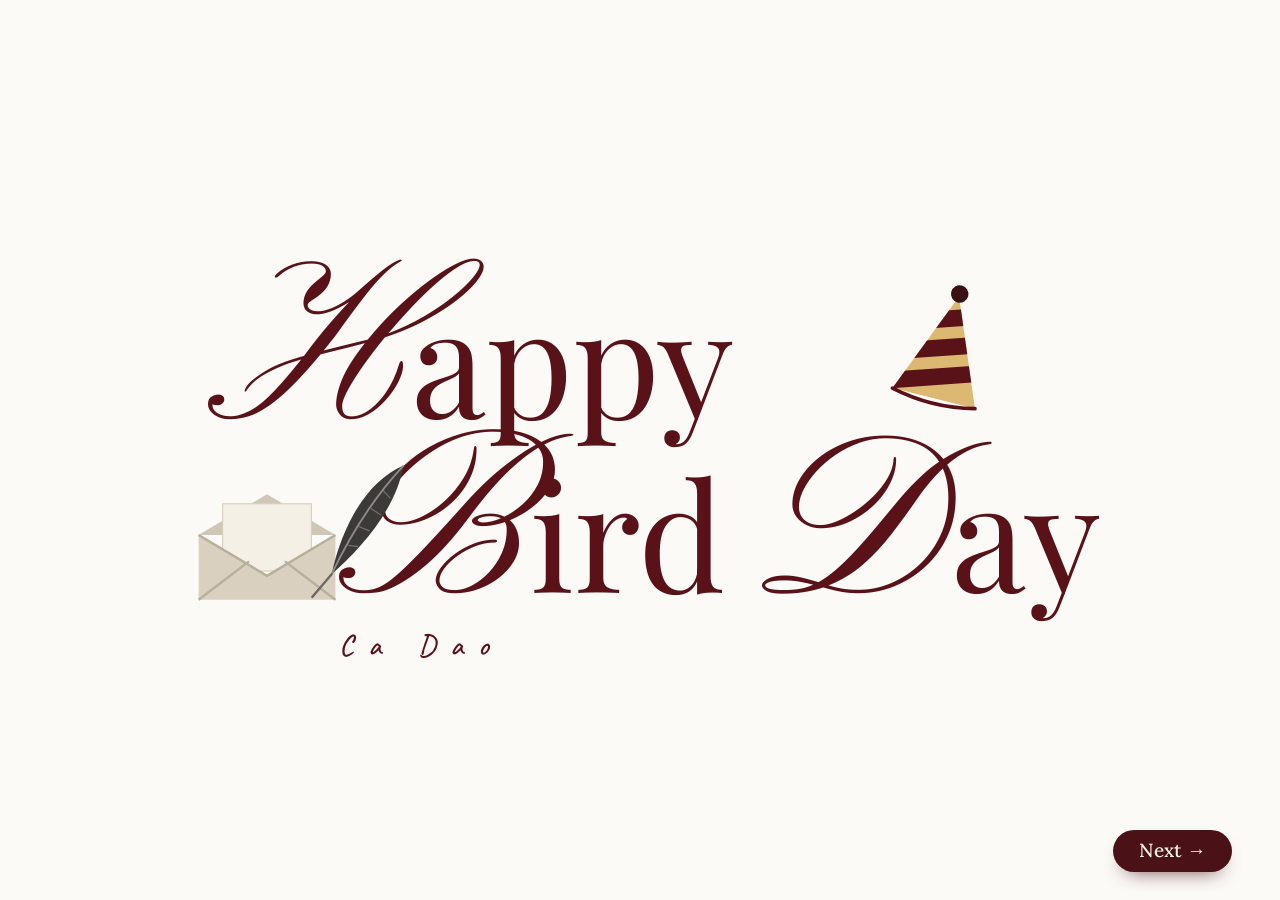
<file: 2026/index.html>
<!DOCTYPE html>
<html lang="vi">
<head>
  <meta charset="utf-8">
  <meta name="viewport" content="width=device-width, initial-scale=1">
  <title>Happy Bird Day</title>

  <link rel="preconnect" href="https://fonts.googleapis.com">
  <link rel="preconnect" href="https://fonts.gstatic.com" crossorigin>
  <link href="https://fonts.googleapis.com/css2?family=Caveat:wght@500;600&family=Great+Vibes&family=Lora:ital,wght@0,400;0,500;0,600;0,700;1,400;1,500&family=Pinyon+Script&family=Playfair+Display:ital,wght@0,400;0,500;0,800;1,400&display=swap" rel="stylesheet">
  <link rel="stylesheet" href="style.css">
  <script src="script.js" defer></script>
</head>
<body>

  <!-- Bộ hình trang trí dùng lại nhiều nơi -->
  <svg class="sprite" aria-hidden="true" focusable="false">
    <defs>
      <clipPath id="clip-hat"><path d="M40 12 L74 96 H6 Z"/></clipPath>
    </defs>

    <!-- nón sinh nhật -->
    <symbol id="i-hat" viewBox="0 0 80 104">
      <g clip-path="url(#clip-hat)">
        <rect width="80" height="104" fill="#dcb872"/>
        <path d="M0 36 L80 10 V24 L0 50Z" fill="#5a1219"/>
        <path d="M0 60 L80 34 V48 L0 74Z" fill="#5a1219"/>
        <path d="M0 84 L80 58 V72 L0 98Z" fill="#5a1219"/>
      </g>
      <path d="M6 96 Q40 104 74 96" fill="none" stroke="#5a1219" stroke-width="3" stroke-linecap="round"/>
      <circle cx="40" cy="10" r="7" fill="#3a1015"/>
    </symbol>

    <!-- phong bì mở -->
    <symbol id="i-envelope" viewBox="0 0 130 100">
      <path d="M8 40 L65 6 L122 40 Z" fill="#cfc6b6"/>
      <rect x="28" y="14" width="74" height="56" fill="#f5f0e6" stroke="#d8cfbf"/>
      <path d="M8 40 L65 74 L122 40 V94 H8 Z" fill="#d9d0c0"/>
      <path d="M8 40 L65 74 L122 40" fill="none" stroke="#b9ae9a" stroke-width="2"/>
      <path d="M8 94 L50 62 M122 94 L80 62" fill="none" stroke="#b9ae9a" stroke-width="2"/>
    </symbol>

    <!-- lông vũ -->
    <symbol id="i-feather" viewBox="0 0 44 140">
      <path d="M36 4 C14 26 6 66 14 112 C28 84 44 42 36 4 Z" fill="#3c3a39"/>
      <path d="M36 4 C22 40 16 78 14 112" fill="none" stroke="#8d8a86" stroke-width="1.6"/>
      <path d="M14 112 L6 136" stroke="#6b6865" stroke-width="2" stroke-linecap="round"/>
      <path d="M28 30 L36 34 M24 48 L34 50 M20 66 L30 66 M18 84 L26 82" stroke="#8d8a86" stroke-width="1" opacity=".7"/>
    </symbol>

    <!-- cụm trái tim -->
    <symbol id="i-hearts" viewBox="0 0 110 100">
      <g fill="currentColor">
        <path d="M30 52 C6 36 12 12 30 20 C46 10 56 34 30 52Z" transform="rotate(-18 30 36)"/>
        <path d="M78 40 C58 26 62 8 78 14 C92 6 100 28 78 40Z" transform="rotate(14 78 26)"/>
        <path d="M60 92 C40 78 46 60 60 66 C74 58 82 80 60 92Z" transform="rotate(-6 60 76)"/>
      </g>
    </symbol>

    <!-- ổ khoá hình trái tim -->
    <symbol id="i-lock" viewBox="0 0 60 76">
      <path d="M18 32 V20 a12 12 0 0 1 24 0 V32" fill="none" stroke="currentColor" stroke-width="4" stroke-linecap="round"/>
      <path d="M30 70 C4 50 6 32 20 32 C26 32 30 36 30 40 C30 36 34 32 40 32 C54 32 56 50 30 70Z" fill="currentColor"/>
      <circle cx="30" cy="48" r="4" fill="#fbfaf7"/>
      <rect x="28.4" y="50" width="3.2" height="9" rx="1.4" fill="#fbfaf7"/>
    </symbol>

    <!-- mặt buồn / mặt vui -->
    <symbol id="i-sad" viewBox="0 0 100 100">
      <circle cx="50" cy="50" r="44" fill="none" stroke="currentColor" stroke-width="5"/>
      <ellipse cx="36" cy="40" rx="5" ry="7" fill="currentColor"/>
      <ellipse cx="64" cy="40" rx="5" ry="7" fill="currentColor"/>
      <path d="M30 72 Q50 52 70 72" fill="none" stroke="currentColor" stroke-width="5" stroke-linecap="round"/>
    </symbol>
    <symbol id="i-happy" viewBox="0 0 100 100">
      <circle cx="50" cy="50" r="44" fill="none" stroke="currentColor" stroke-width="5"/>
      <ellipse cx="36" cy="40" rx="5" ry="7" fill="currentColor"/>
      <ellipse cx="64" cy="40" rx="5" ry="7" fill="currentColor"/>
      <path d="M28 58 Q50 82 72 58" fill="none" stroke="currentColor" stroke-width="5" stroke-linecap="round"/>
    </symbol>
  </svg>

  <!-- Pháo giấy -->
  <canvas id="confetti" aria-hidden="true"></canvas>

  <main>

    <!-- ============ MÀN 1: Happy Bird Day ============ -->
    <section class="scene active" id="scene-intro">
      <button class="pill pill-next at-right" id="btn-next-1" type="button">Next <span aria-hidden="true">→</span></button>

      <div class="hero">
        <h1 class="hero-title" id="hero-title" aria-label="Happy Bird Day">
          <span class="line l1" id="hero-l1">Happy</span>
          <span class="line l2" id="hero-l2">Bird Day</span>
        </h1>
        <svg class="deco hat" viewBox="0 0 80 104" aria-hidden="true"><use href="#i-hat"/></svg>
        <div class="env-set" aria-hidden="true">
          <svg class="env" viewBox="0 0 130 100"><use href="#i-envelope"/></svg>
          <svg class="feather" viewBox="0 0 44 140"><use href="#i-feather"/></svg>
        </div>
        <p class="hero-name" id="hero-name"></p>
      </div>

    </section>

    <!-- ============ MÀN 2: Chọn ngày sinh ============ -->
    <section class="scene" id="scene-key">
      <svg class="deco lock l-left" viewBox="0 0 60 76" aria-hidden="true"><use href="#i-lock"/></svg>
      <svg class="deco lock l-right" viewBox="0 0 60 76" aria-hidden="true"><use href="#i-lock"/></svg>

      <h2 class="sec-title" data-swash>Chọn Ngày Sinh</h2>
      <p class="sec-sub">để mở quà</p>

      <div class="choices" id="choices" role="group" aria-label="Chọn ngày sinh"></div>

      <!-- hộp thoại đúng / sai -->
      <div class="modal" id="modal" hidden>
        <div class="modal-card" role="alertdialog" aria-modal="true" aria-labelledby="modal-title">
          <svg class="modal-ic" viewBox="0 0 100 100" aria-hidden="true"><use id="modal-use" href="#i-sad"/></svg>
          <p class="modal-title" id="modal-title"></p>
          <p class="modal-msg" id="modal-msg"></p>
          <button class="pill pill-light" id="modal-btn" type="button">Back</button>
        </div>
      </div>
    </section>

    <!-- ============ MÀN 3: Số tuổi + bánh kem ============ -->
    <section class="scene" id="scene-age">
      <button class="pill pill-next at-center is-hidden" id="btn-next-2" type="button">Next <span aria-hidden="true">→</span></button>
      <svg class="deco hearts tl" viewBox="0 0 110 100" aria-hidden="true"><use href="#i-hearts"/></svg>
      <svg class="deco hearts tr" viewBox="0 0 110 100" aria-hidden="true"><use href="#i-hearts"/></svg>

      <div class="age-art">
        <p class="age-num" id="age-num">0</p>
        <svg class="age-hat" viewBox="0 0 80 104" aria-hidden="true"><use href="#i-hat"/></svg>
        <button class="age-cake cake" id="cake" type="button" aria-label="Thổi nến"></button>
      </div>

      <h2 class="hb" id="age-greeting">Happy Bird Day</h2>
      <p class="age-caption" id="age-caption">My Favorite Person!</p>
      <p class="hint is-hidden" id="cake-hint">Chạm vào bánh để thổi nến</p>
    </section>

    <!-- ============ MÀN 4: 3 tấm thiệp ============ -->
    <section class="scene" id="scene-cards">
      <svg class="deco hearts low tl" viewBox="0 0 110 100" aria-hidden="true"><use href="#i-hearts"/></svg>
      <svg class="deco hearts low tr" viewBox="0 0 110 100" aria-hidden="true"><use href="#i-hearts"/></svg>

      <h2 class="sec-title" data-swash>Những lời chúc dành cho bạn</h2>
      <p class="hint is-hidden" id="cards-hint">Chạm vào từng tấm thiệp để mở lời chúc</p>
      <div class="cards" id="cards"></div>
      <button class="pill pill-next at-center is-hidden" id="btn-next-3" type="button">Next <span aria-hidden="true">→</span></button>
    </section>

    <!-- ============ MÀN 5: Make a Wish ============ -->
    <section class="scene" id="scene-wish">
      <div class="wish-art" id="make-wish">
        <h2 class="wish-title" aria-label="Make a Wish">
          <span class="line wl1" data-swash>Make a</span>
          <span class="line wl2" data-swash>Wish</span>
        </h2>
        <div class="wish-cake" id="wish-cake" aria-hidden="true"></div>
        <div class="env-set" aria-hidden="true">
          <svg class="env" viewBox="0 0 130 100"><use href="#i-envelope"/></svg>
          <svg class="feather" viewBox="0 0 44 140"><use href="#i-feather"/></svg>
        </div>
        <p class="wish-cap" id="wish-cap">Happy Bird Day</p>
      <p class="tagline">“Any dream can come true if you dare to pursue it”</p>
      </div>
    </section>

  </main>
</body>
</html>
</file>
<file: 2026/style.css>
/* ===========================================================
   TRANG SINH NHẬT — theo phong cách template:
   nền trắng ngà · khung nâu đỏ đậm viền kem · chữ cái đầu cách điệu
   =========================================================== */

:root {
  --bg: #fbfaf7;
  --maroon: #4a1216;       /* khung, nút */
  --maroon-2: #63191f;     /* khung khi rê chuột */
  --ink: #5a1219;          /* chữ đỏ đậm */
  --ink-soft: rgba(90, 18, 25, 0.75);
  --cream: #fbf5ea;
  --paper: #f6ecda;
  --white: #fffdf8;

  --f-swash: "Pinyon Script", "Great Vibes", "Segoe Script", cursive;
  --f-display: "Playfair Display", "Times New Roman", Georgia, serif;
  --f-body: "Lora", Georgia, "Times New Roman", serif;
  --f-hand: "Caveat", "Segoe Print", "Comic Sans MS", cursive;
}

* { box-sizing: border-box; }
html { -webkit-text-size-adjust: 100%; }

body {
  margin: 0;
  min-height: 100vh;
  min-height: 100svh;
  background: var(--bg);
  color: var(--ink);
  font-family: var(--f-body);
  font-size: 18px;
  line-height: 1.5;
  -webkit-font-smoothing: antialiased;
  overflow-x: hidden;
}
button { font: inherit; color: inherit; }
#btn-next-3 {
  position: relative;
  display: block;
  margin: 35px auto 50px;
  z-index: 2;
}

.sprite { position: absolute; width: 0; height: 0; overflow: hidden; }
#confetti { position: fixed; inset: 0; pointer-events: none; z-index: 60; }
main { position: relative; }

/* ---------- Các màn hình ---------- */
.scene {
  display: none;
  position: relative;
  min-height: 100vh;
  min-height: 100svh;
  padding: 96px 20px 56px;
  flex-direction: column;
  align-items: center;
  justify-content: center;
  text-align: center;
  gap: 16px;
  overflow: hidden;
}
.scene.active { display: flex; animation: sceneIn 0.8s ease both; }
@keyframes sceneIn {
  from { opacity: 0; transform: translateY(12px); }
  to   { opacity: 1; transform: none; }
}
@keyframes rise {
  from { opacity: 0; transform: translateY(16px); }
  to   { opacity: 1; transform: none; }
}

.is-hidden { opacity: 0; visibility: hidden; pointer-events: none; }
.deco { display: block; }

/* Chữ cái đầu cách điệu (swash) + phần còn lại dạng serif */
.sw {
  font-family: var(--f-swash);
  font-weight: 400;
  font-style: normal;
  font-size: 1.55em;
  line-height: 0;
  letter-spacing: 0;
  margin-right: 0.02em;
}

/* ---------- Nút Next (viên thuốc nâu đỏ) ---------- */
.pill {
  font-family: var(--f-body);
  font-weight: 500;
  font-size: 19px;
  line-height: 1.2;
  color: var(--cream);
  background: var(--maroon);
  border: 0;
  border-radius: 999px;
  padding: 9px 26px 10px;
  cursor: pointer;
  box-shadow: 0 10px 20px -12px rgba(74, 18, 22, 0.9);
  transition: opacity 0.7s ease, transform 0.3s ease, background 0.25s;
}
.pill:hover { transform: translateY(-2px); background: var(--maroon-2); }
.pill:focus-visible { outline: 3px solid rgba(90, 18, 25, 0.35); outline-offset: 3px; }
.pill-light { background: var(--cream); color: var(--maroon); box-shadow: none; }
.pill-light:hover { background: #fff; }
.pill-next { position: absolute; bottom: 28px; z-index: 5; }
.at-right  { right: clamp(16px, 4vw, 48px); }
.at-center { left: 0; right: 0; margin-inline: auto; width: max-content; }

/* ---------- Màn 1: Happy Bird Day ---------- */
.hero {
  position: relative;
  width: min(940px, 94vw);
  padding-top: 0.5em;
  animation: rise 1.1s 0.1s both cubic-bezier(0.2, 0.7, 0.2, 1);
}
.hero-title {
  margin: 0;
  font-family: var(--f-display);
  font-weight: 400;
  font-size: clamp(58px, 12.5vw, 150px);
  line-height: 1.02;
  text-align: left;
  color: var(--ink);
}
.hero-title .line { display: block; white-space: nowrap; }
.l1 { padding-left: 4%; }
.l2 { padding-left: 18%; margin-top: 0.14em; }

.hero .hat {
  position: absolute;
  right: 12%;
  top: 2%;
  width: clamp(50px, 9vw, 100px);
  transform: rotate(14deg);
}
.env-set { position: absolute; width: clamp(100px, 17vw, 200px); aspect-ratio: 1.55; }
.env-set .env { position: absolute; left: 0; bottom: 0; width: 78%; }
.env-set .feather { position: absolute; right: 2%; bottom: -6%; width: 26%; transform: rotate(22deg); }
.hero .env-set { left: 2%; top: 52%; }

.hero-name {
  margin: 0.5em 0 0 18%;
  font-family: var(--f-hand);
  font-weight: 500;
  font-size: clamp(20px, 3.2vw, 30px);
  letter-spacing: 0.5em;
  text-align: left;
  color: var(--ink);
}
.hero-name:empty { display: none; }

.tagline {
  margin: 26px 0 0;
  max-width: 92vw;
  font-size: clamp(12px, 1.9vw, 16px);
  letter-spacing: 0.14em;
  color: var(--ink-soft);
  animation: rise 1s 0.7s both;
}

/* ---------- Tiêu đề phần ---------- */
.sec-title {
  margin: 0;
  font-family: var(--f-display);
  font-weight: 400;
  font-size: clamp(36px, 6.6vw, 80px);
  line-height: 1.15;
  color: var(--ink);
}
.sec-sub {
  margin: 4px 0 14px;
  font-size: clamp(18px, 2.6vw, 26px);
  color: var(--ink);
}
.fmt { font-size: 0.7em; opacity: 0.75; }
.hint {
  margin: 0;
  font-style: italic;
  font-size: 16px;
  color: var(--ink-soft);
  transition: opacity 0.7s ease;
}

/* ---------- Màn 2: chọn ngày sinh ---------- */
.lock {
  position: absolute;
  top: 24px;
  width: clamp(44px, 6vw, 74px);
  color: #9a8681;
  opacity: 0.55;
}
.lock.l-left  { left: clamp(10px, 3vw, 40px); transform: rotate(-12deg); }
.lock.l-right { right: clamp(10px, 3vw, 40px); transform: rotate(10deg); }

.choices {
  display: grid;
  grid-template-columns: repeat(2, minmax(0, 300px));
  gap: 18px 28px;
  justify-content: center;
  width: 100%;
  margin-top: 8px;
  animation: rise 0.9s 0.2s both;
}
.choice {
  font-family: var(--f-body);
  font-weight: 500;
  font-size: clamp(22px, 4vw, 32px);
  letter-spacing: 0.06em;
  color: var(--cream);
  background: var(--maroon);
  border: 0;
  border-radius: 34px;
  padding: 16px 12px 17px;
  cursor: pointer;
  box-shadow: 0 14px 24px -16px rgba(74, 18, 22, 0.9);
  transition: transform 0.25s, background 0.25s, opacity 0.3s;
}
.choice:hover { transform: translateY(-3px); background: var(--maroon-2); }
.choice:focus-visible { outline: 3px solid rgba(90, 18, 25, 0.35); outline-offset: 3px; }
.choice.tried { opacity: 0.6; }
.choices.solved { pointer-events: none; }

/* Hộp thoại đúng / sai */
.modal {
  position: fixed;
  inset: 0;
  z-index: 40;
  display: flex;
  align-items: center;
  justify-content: center;
  padding: 20px;
  background: rgba(251, 250, 247, 0.6);
}
.modal[hidden] { display: none; }
.modal-card {
  width: min(560px, 92vw);
  padding: 30px 34px 32px;
  text-align: center;
  color: var(--cream);
  background: var(--maroon);
  border: 7px solid var(--white);
  border-radius: 26px;
  box-shadow: 0 30px 60px -24px rgba(74, 18, 22, 0.9);
  animation: pop 0.45s cubic-bezier(0.2, 1.2, 0.3, 1) both;
}
.modal-ic { width: 92px; height: 92px; margin: 0 auto 6px; color: var(--cream); }
.modal-title {
  margin: 6px 0 4px;
  font-weight: 500;
  font-size: clamp(26px, 4.6vw, 36px);
  line-height: 1.25;
}
.modal-msg {
  margin: 0 0 20px;
  min-height: 1.5em;
  font-style: italic;
  font-size: clamp(16px, 2.6vw, 20px);
  opacity: 0.9;
}
@keyframes pop {
  from { opacity: 0; transform: scale(0.8); }
  to   { opacity: 1; transform: none; }
}

/* ---------- Màn 3: tuổi + bánh kem ---------- */
.hearts {
  position: absolute;
  top: 22px;
  width: clamp(54px, 8vw, 104px);
  color: var(--maroon);
  pointer-events: none;
}
.hearts.low { top: 70px; }
.hearts.tl { left: clamp(6px, 2vw, 28px); }
.hearts.tr { right: clamp(6px, 2vw, 28px); transform: scaleX(-1); }

.age-art {
  position: relative;
  width: min(560px, 92vw);
  height: clamp(290px, 54vw, 440px);
  margin: 0 auto;
}
.age-num {
  position: absolute;
  inset: 0 0 auto 0;
  margin: 0;
  font-family: var(--f-display);
  font-weight: 800;
  font-size: clamp(150px, 31vw, 310px);
  line-height: 1;
  letter-spacing: -0.02em;
  color: var(--maroon);
}
.age-hat {
  position: absolute;
  left: 57%;
  top: -3%;
  width: clamp(48px, 9vw, 86px);
  transform: rotate(16deg);
}
.age-cake {
  position: absolute;
  left: 50%;
  bottom: 0;
  width: min(270px, 54vw);
  padding: 0;
  background: none;
  border: 0;
  cursor: pointer;
  transform: translateX(-50%);
  transition: transform 0.3s ease;
}
.age-cake:hover { transform: translateX(-50%) scale(1.03); }
.age-cake:focus-visible { outline: 3px solid rgba(90, 18, 25, 0.35); outline-offset: 6px; border-radius: 16px; }

.cake svg, .wish-cake svg { display: block; width: 100%; height: auto; overflow: visible; }
.flame {
  transform-box: fill-box;
  transform-origin: 50% 100%;
  animation: flicker 0.9s ease-in-out infinite alternate;
  animation-delay: var(--d, 0s);
  transition: opacity 0.4s, transform 0.4s;
}
@keyframes flicker {
  0%   { transform: scale(1, 1) rotate(-3deg); }
  50%  { transform: scale(0.92, 1.08) rotate(2deg); }
  100% { transform: scale(1.05, 0.94) rotate(-1deg); }
}
.cake.blown .flame { animation: none; opacity: 0; transform: scale(0.2); }

.hb {
  margin: 4px 0 0;
  font-family: var(--f-display);
  font-weight: 400;
  font-size: clamp(38px, 8vw, 84px);
  line-height: 1.1;
  color: var(--ink);
}
.age-caption {
  margin: 0;
  font-weight: 700;
  font-size: clamp(20px, 3.4vw, 30px);
  color: var(--ink);
}

/* ---------- Màn 4: 3 tấm thiệp ---------- */
.cards {
  display: flex;
  flex-wrap: wrap;
  justify-content: center;
  align-items: stretch;
  gap: 26px;
  width: min(1040px, 100%);
  margin-top: 8px;
}
.card {
  display: flex;
  width: min(300px, 100%);
  perspective: 1200px;
  cursor: pointer;
  outline: none;
  text-align: center;
  opacity: 0;
  pointer-events: none;
  transform: scale(0.3);
  transition: opacity 0.6s ease, transform 0.9s cubic-bezier(0.2, 1.25, 0.35, 1);
}
.card.in { opacity: 1; pointer-events: auto; transform: none; }
.card.in:hover { transform: translateY(-6px); }
.card:focus-visible .face { outline: 3px solid rgba(90, 18, 25, 0.4); outline-offset: 4px; }

.card-inner {
  flex: 1;
  display: grid;
  min-height: 430px;
  transform-style: preserve-3d;
  transition: transform 0.9s cubic-bezier(0.3, 0.7, 0.2, 1);
}
.card.open .card-inner { transform: rotateY(180deg); }

.face {
  grid-area: 1 / 1;
  display: flex;
  flex-direction: column;
  align-items: center;
  justify-content: center;
  gap: 14px;
  padding: 26px 22px;
  color: var(--cream);
  background: var(--maroon);
  border: 7px solid var(--white);
  border-radius: 26px;
  box-shadow: 0 0 0 1px rgba(74, 18, 22, 0.1), 0 22px 36px -22px rgba(74, 18, 22, 0.9);
  backface-visibility: hidden;
  -webkit-backface-visibility: hidden;
}
.back { transform: rotateY(180deg); justify-content: flex-start; padding-top: 22px; }

.orn { font-size: 26px; line-height: 1; opacity: 0.9; }
.card-title {
  font-family: var(--f-display);
  font-size: clamp(34px, 5vw, 46px);
  line-height: 1.15;
}
.card-tap { font-style: italic; font-size: 16px; animation: pulse 2s ease-in-out infinite; }
@keyframes pulse { 0%, 100% { opacity: 0.45; } 50% { opacity: 0.95; } }

.back-title { margin: 0; font-family: var(--f-display); font-size: 30px; line-height: 1.15; }
.card-wish {
  margin: 0;
  font-weight: 500;
  font-size: 16.5px;
  line-height: 1.7;
  text-align: justify;
  text-justify: inter-word;
}

/* Con tem (viền răng cưa) */
.stamp {
  flex: none;
  width: 108px;   /* bội số của 12 để răng cưa đều hai bên */
  height: 132px;
  padding: 7px;
  background: radial-gradient(circle at center, transparent 4px, var(--paper) 4.5px) -6px -6px / 12px 12px;
  filter: drop-shadow(0 3px 4px rgba(0, 0, 0, 0.45));
  transform: rotate(-4deg);
}
.stamp-in {
  display: flex;
  flex-direction: column;
  width: 100%;
  height: 100%;
  padding: 4px;
  color: var(--maroon);
  background: var(--paper);
  border: 1px solid rgba(74, 18, 22, 0.5);
}
.stamp-img {
  flex: 1 1 0;
  min-height: 0;
  width: 100%;
  object-fit: cover;
  border: 1px solid rgba(74, 18, 22, 0.5);
}
.stamp-val {
  flex: none;
  height: 24px;
  display: flex;
  align-items: center;
  justify-content: center;
  font-family: var(--f-display);
  font-weight: 500;
  font-size: 13px;
  letter-spacing: 0.04em;
}

/* ---------- Màn 5: Make a Wish ---------- */
.wish-art {
  position: relative;
  z-index: 2;
  width: min(820px, 94vw);
  cursor: pointer;
  animation: rise 1.3s 0.2s both cubic-bezier(0.2, 0.7, 0.2, 1);
}
.wish-title {
  margin: 0;
  font-family: var(--f-display);
  font-weight: 400;
  font-size: clamp(72px, 13vw, 170px);
  line-height: 1;
  text-align: left;
  color: var(--ink);
  /* vầng sáng màu nền: tách tiêu đề khỏi các câu chúc mờ trôi phía sau */
  text-shadow: 0 0 6px var(--bg), 0 0 10px var(--bg), 0 0 20px var(--bg);
}
.wish-title .line { display: block; white-space: nowrap; }
.wl1 { padding-left: 6%; }
.wl2 { padding-left: 38%; margin-top: 0.1em; }
 
.wish-cake {
  position: absolute;
  left: 85%;
  top: 0;
  width: clamp(64px, 10vw, 120px);
}
.wish-art .env-set { left: 4%; top: 52%; }
.wish-cap {
  text-shadow: 0 0 6px var(--bg), 0 0 10px var(--bg), 0 0 16px var(--bg);
  margin: 0.5em 0 0 38%;
  font-family: var(--f-hand);
  font-weight: 500;
  font-size: clamp(18px, 3vw, 28px);
  letter-spacing: 0.5em;
  text-align: left;
  color: var(--ink);
}
 
/* ---------- Câu chúc trôi từ dưới lên (trang Make a Wish) ---------- */
.wish-float {
  position: absolute;
  inset: 0;
  z-index: 0;
  overflow: hidden;
  pointer-events: none;
}
.wf-item {
  position: absolute;
  top: 100%;
  margin: 0;
  font-family: var(--f-body);
  font-style: italic;
  font-weight: 500;
  font-size: calc(clamp(16px, 1.7vw, 22px) * var(--s, 1));
  line-height: 1.3;
  text-align: center;
  text-wrap: balance;
  color: var(--maroon);
  opacity: 0;
  user-select: none;
  will-change: transform, opacity;
  animation: wfRise var(--dur, 18s) linear forwards;
}
/* --o = độ đậm tối đa của từng câu (thấp = trong suốt hơn) */
@keyframes wfRise {
  0%   { transform: translateY(0); opacity: 0; }
  12%  { opacity: var(--o, 0.38); }
  86%  { opacity: var(--o, 0.38); }
  100% { transform: translateY(var(--rise, -110vh)); opacity: 0; }
}
/* Chế độ giảm chuyển động: câu chúc đứng yên, rải sẵn */
.wf-item.static { animation: none; opacity: var(--o, 0.38); }
 
/* ---------- Điện thoại ---------- */
@media (max-width: 560px) {
  .scene { padding: 86px 14px 44px; }
  .choices { gap: 14px; grid-template-columns: repeat(2, minmax(0, 1fr)); }
  .l1 { padding-left: 2%; }
  .l2 { padding-left: 14%; }
  .hero { padding-bottom: 76px; }
  .hero .env-set { left: 2%; top: auto; bottom: 0; width: 88px; }
  .hearts.low { top: 24px; width: 44px; }
  .wish-cake { left: 80%; }
  .hero .hat { right: 6%; }
  .wl2 { padding-left: 30%; }
  .wish-art .env-set { top: 58%; width: 96px; }
}
 
/* ---------- Giảm chuyển động ---------- */
@media (prefers-reduced-motion: reduce) {
  *, *::before, *::after {
    animation-duration: 0.01ms !important;
    animation-iteration-count: 1 !important;
    transition-duration: 0.01ms !important;
  }
}
</file>
